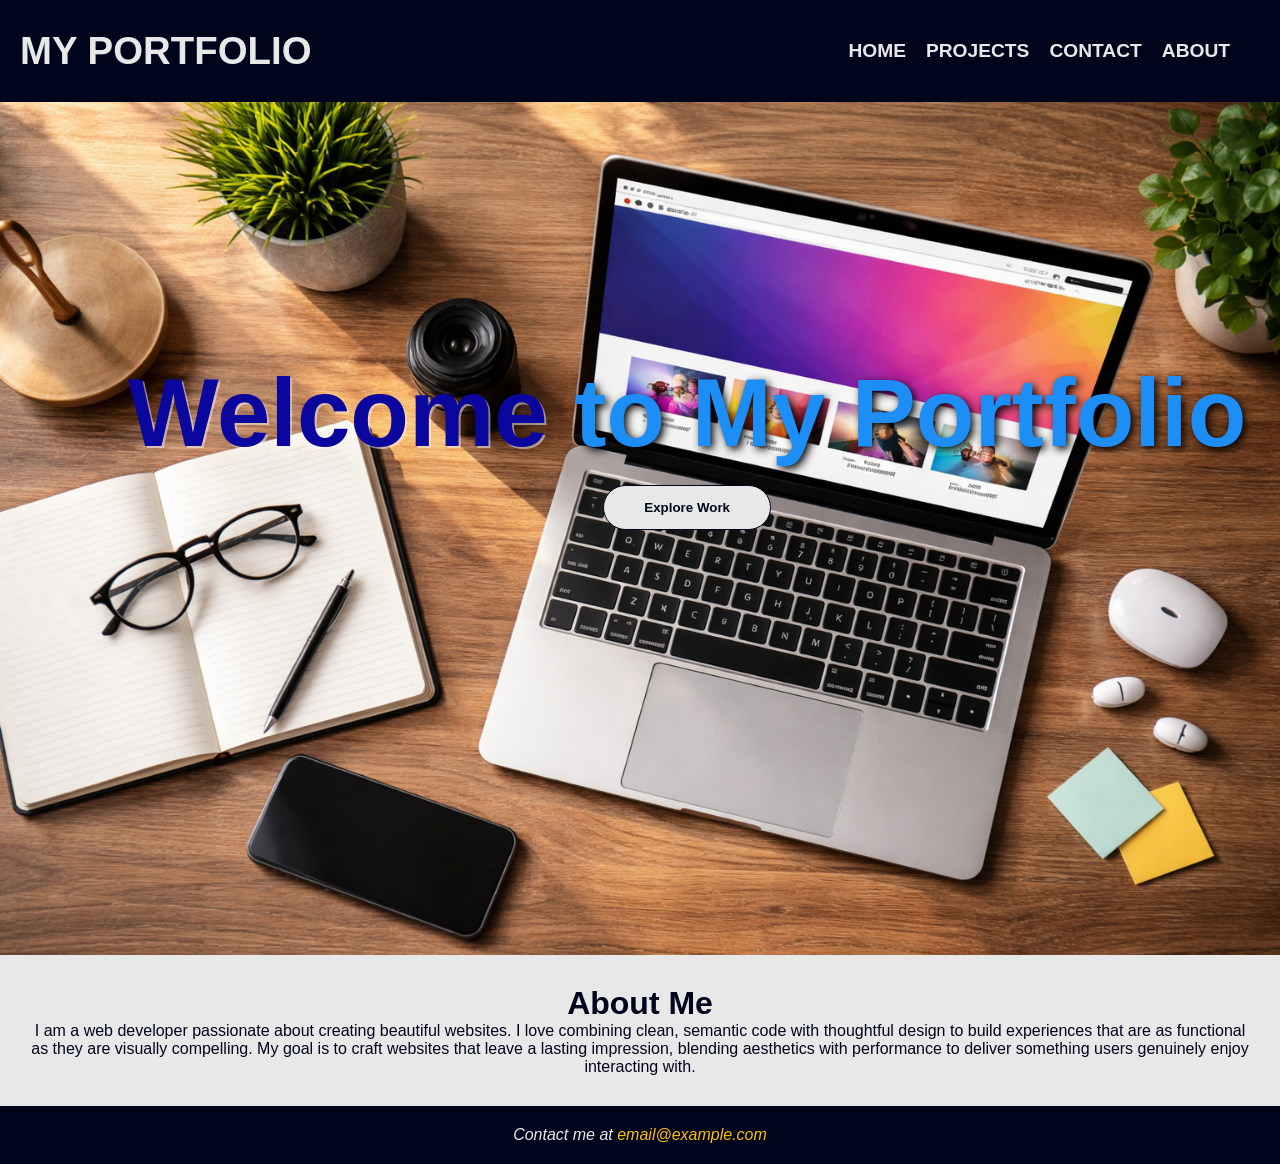
<file: index.html>
<!DOCTYPE html>
<html lang="en">
<head>
    <meta charset="UTF-8">
    <meta name="viewport" content="width=device-width, initial-scale=1.0">
    <meta name="description" content="Home Page | Portfolio Website Template">
    <meta name="author" content="Adamu Abdullahi">
    <title>Portfolio</title>
    <link rel="stylesheet" href="css/styles.css">
</head>
<body>
    <header>
        <h1>My Portfolio</h1>
        <!-- Navigation included -->
        <nav>
            <ul>
                <li><a href="index.html">Home</a></li>
                <li><a href="projects.html">Projects</a></li>
                <li><a href="contact.html">Contact</a></li>
                <li><a href="about.html">About</a></li>
            </ul>
        </nav>
    </header>

    <main>
    
        <section class="hero-section">
            <section class="hero-title">
                <h2><span id="highlight">Welcome</span> to My Portfolio</h2>
                <button class="btn" type="button">Explore Work</button>
            </section>
            <img src="images/hero.png" alt="Hero image of website">
        </section>
        
        <section class="index-about-section">
            <h2>About Me</h2>
            <p>I am a web developer passionate about creating beautiful websites. I love combining clean, semantic code with thoughtful design to build experiences that are as functional as they are visually compelling. My goal is to craft websites that leave a lasting impression, blending aesthetics with performance to deliver something users genuinely enjoy interacting with.</p>
        </section>
    </main>

    <footer>
        <p>Contact me at <a href="mailto:email@example.com">email@example.com</a></p>
    </footer>
</body>
</html>
</file>
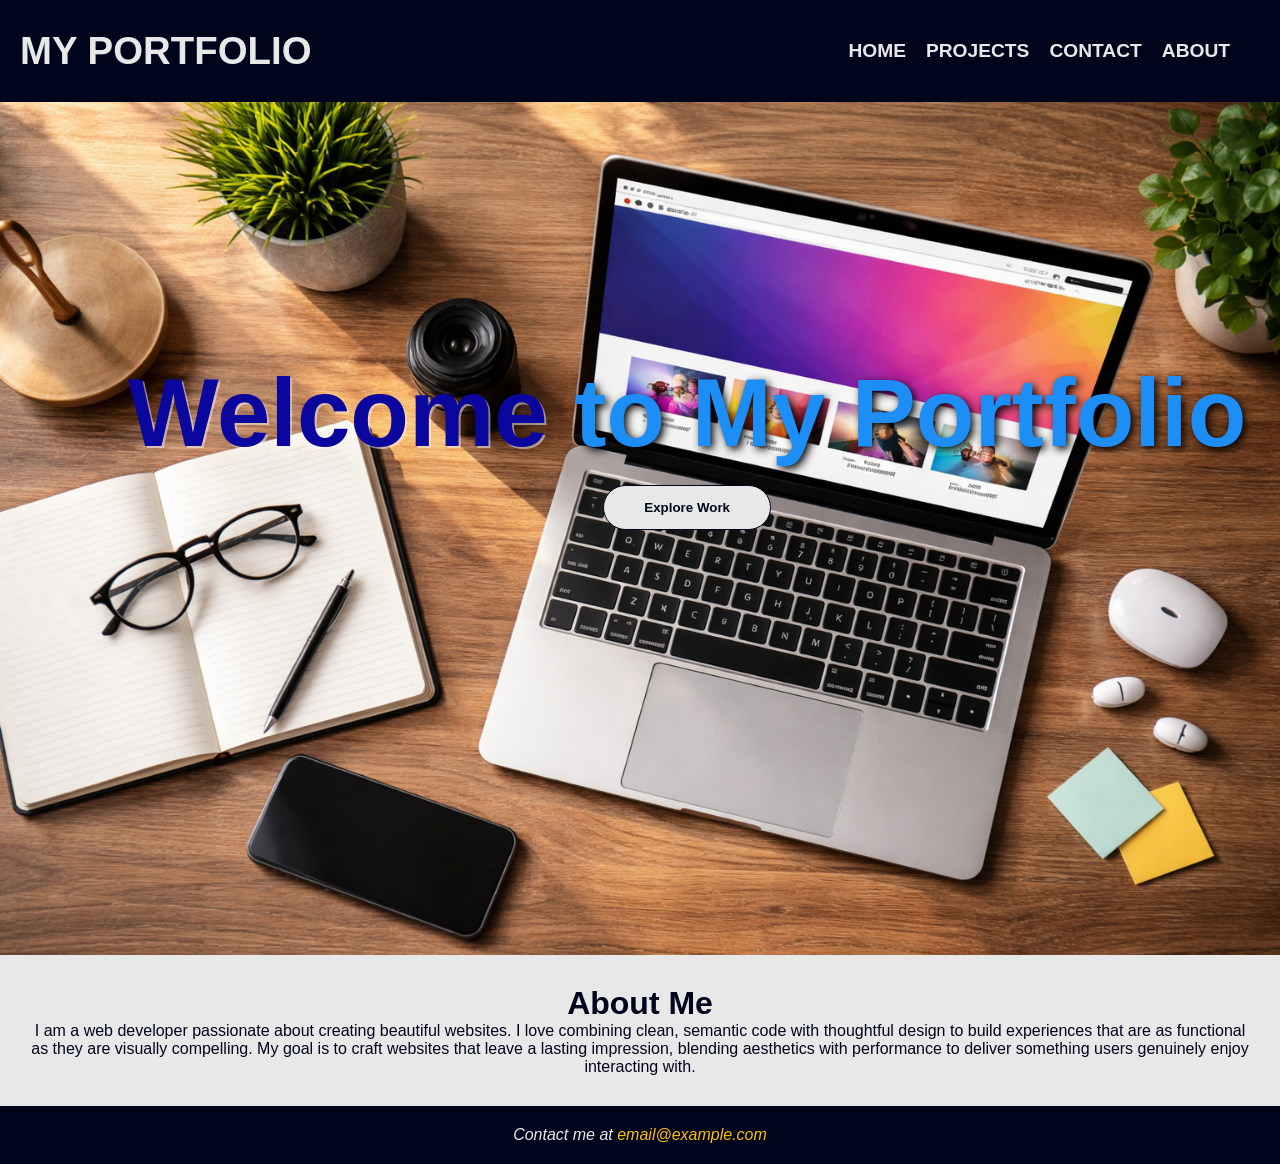
<file: portfolio-website/index.html>
<!DOCTYPE html>
<html lang="en">
<head>
    <meta charset="UTF-8">
    <meta name="viewport" content="width=device-width, initial-scale=1.0">
    <meta name="description" content="Home Page | Portfolio Website Template">
    <meta name="author" content="Adamu Abdullahi">
    <title>Portfolio</title>
    <link rel="stylesheet" href="../css/styles.css">
</head>
<body>
    <header>
        <h1>My Portfolio</h1>
        <!-- Navigation included -->
        <nav>
            <ul>
                <li><a href="index.html">Home</a></li>
                <li><a href="projects.html">Projects</a></li>
                <li><a href="contact.html">Contact</a></li>
                <li><a href="about.html">About</a></li>
            </ul>
        </nav>
    </header>

    <main>
    
        <section class="hero-section">
            <section class="hero-title">
                <h2><span id="highlight">Welcome</span> to My Portfolio</h2>
                <button class="btn" type="button">Explore Work</button>
            </section>
            <img src="/images/hero.png" alt="Hero image of website">
        </section>
        
        <section class="index-about-section">
            <h2>About Me</h2>
            <p>I am a web developer passionate about creating beautiful websites. I love combining clean, semantic code with thoughtful design to build experiences that are as functional as they are visually compelling. My goal is to craft websites that leave a lasting impression, blending aesthetics with performance to deliver something users genuinely enjoy interacting with.</p>
        </section>
    </main>

    <footer>
        <p>Contact me at <a href="mailto:email@example.com">email@example.com</a></p>
    </footer>
</body>
</html>
</file>
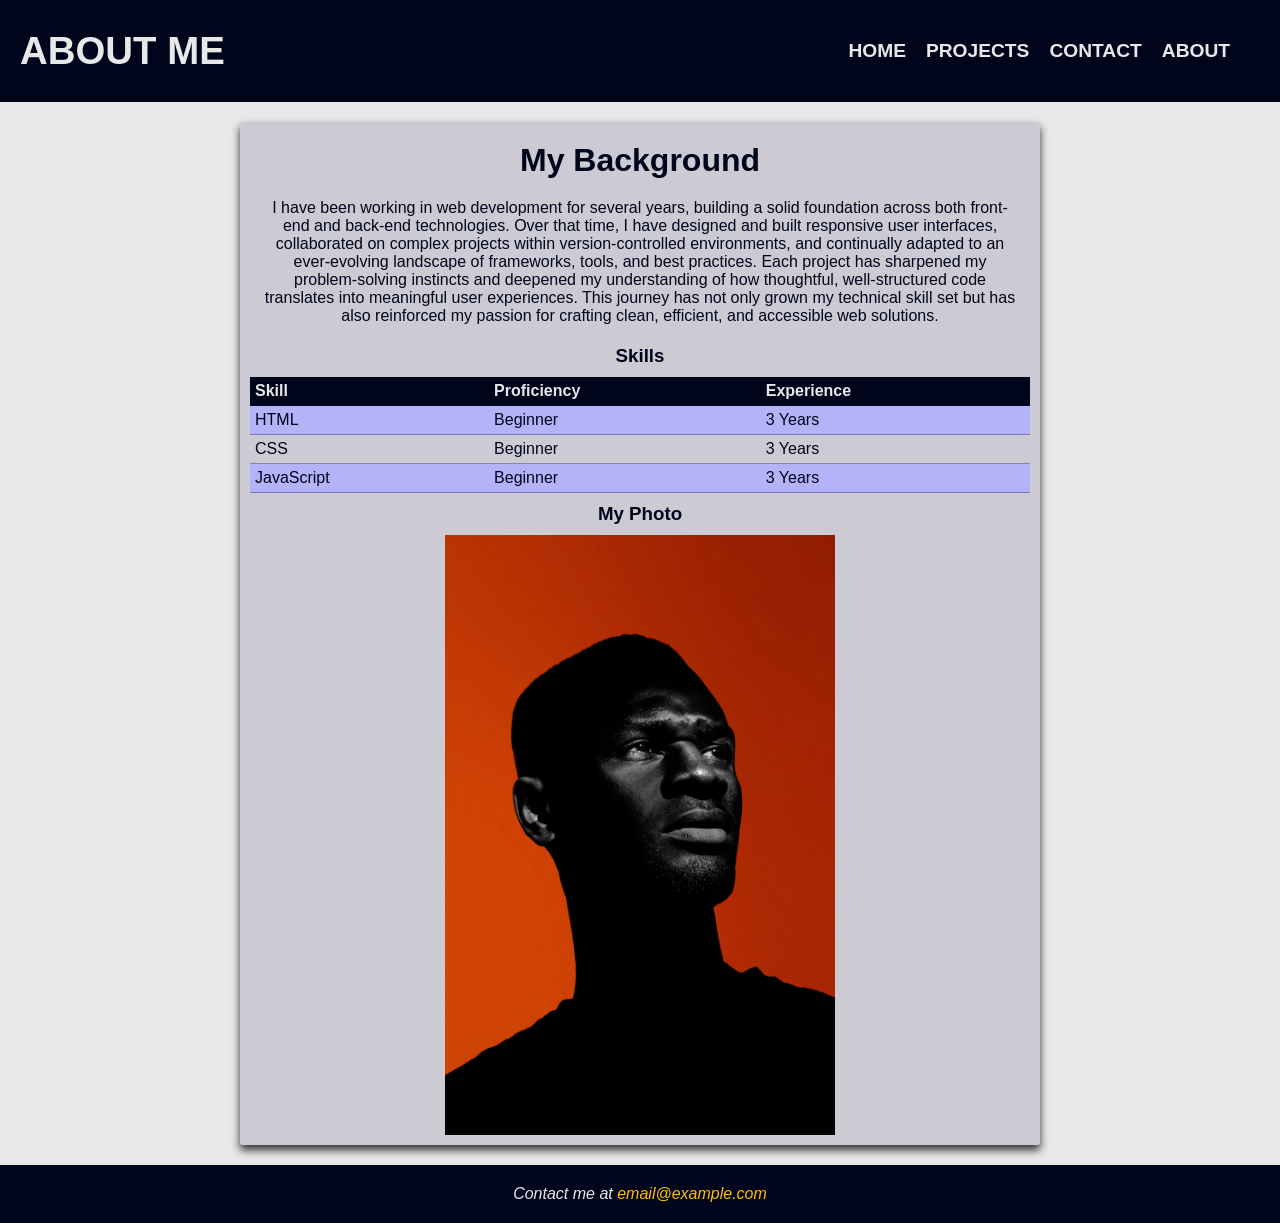
<file: about.html>
<!DOCTYPE html>
<html lang="en">
<head>
    <meta charset="UTF-8">
    <meta name="viewport" content="width=device-width, initial-scale=1.0">
    <meta name="description" content="About Page | Portfolio Website Template">
    <meta name="author" content="Adamu Abdullahi">
    <title>About</title>
    <link rel="stylesheet" href="css/styles.css">
</head>
<body>
    <header>
        <h1>About Me</h1>
        <nav>
            <ul>
                <li><a href="index.html">Home</a></li>
                <li><a href="projects.html">Projects</a></li>
                <li><a href="contact.html">Contact</a></li>
                <li><a href="about.html">About</a></li>
            </ul>
        </nav>
    </header>
    
    <main>

        <section class="about-main">
            <section class="about-text">
                <h2>My Background</h2>
                <p>I have been working in web development for several years, building a solid foundation across both front-end and back-end technologies. Over that time, I have designed and built responsive user interfaces, collaborated on complex projects within version-controlled environments, and continually adapted to an ever-evolving landscape of frameworks, tools, and best practices. Each project has sharpened my problem-solving instincts and deepened my understanding of how thoughtful, well-structured code translates into meaningful user experiences. This journey has not only grown my technical skill set but has also reinforced my passion for crafting clean, efficient, and accessible web solutions.</p>
            </section>
            
            <section class="about-table-img">
                <section>
                    <h3>Skills</h3>
                    <!-- Table has been added -->
                    <table>
                        <thead>
                            <tr>
                                <th>Skill</th>
                                <th>Proficiency</th>
                                <th>Experience</th>
                            </tr>
                        </thead>
                        <tbody>
                            <tr>
                                <td>HTML</td>
                                <td>Beginner</td>
                                <td>3 Years</td>
                            </tr>
                            <tr>
                                <td>CSS</td>
                                <td>Beginner</td>
                                <td>3 Years</td>
                            </tr>
                            <tr>
                                <td>JavaScript</td>
                                <td>Beginner</td>
                                <td>3 Years</td>
                            </tr>
                        </tbody>
                    </table>
                </section>
                
                <section class="about-img-section">
                    <h3>My Photo</h3>
                    <img height="600" src="images/portfolio.jpg" alt="A user's portfolio image">
                </section>
            </section>
        </section>
    </main>

    <footer>
        <p>Contact me at <a href="mailto:email@example.com">email@example.com</a></p>
    </footer>
</body>
</html>
</file>
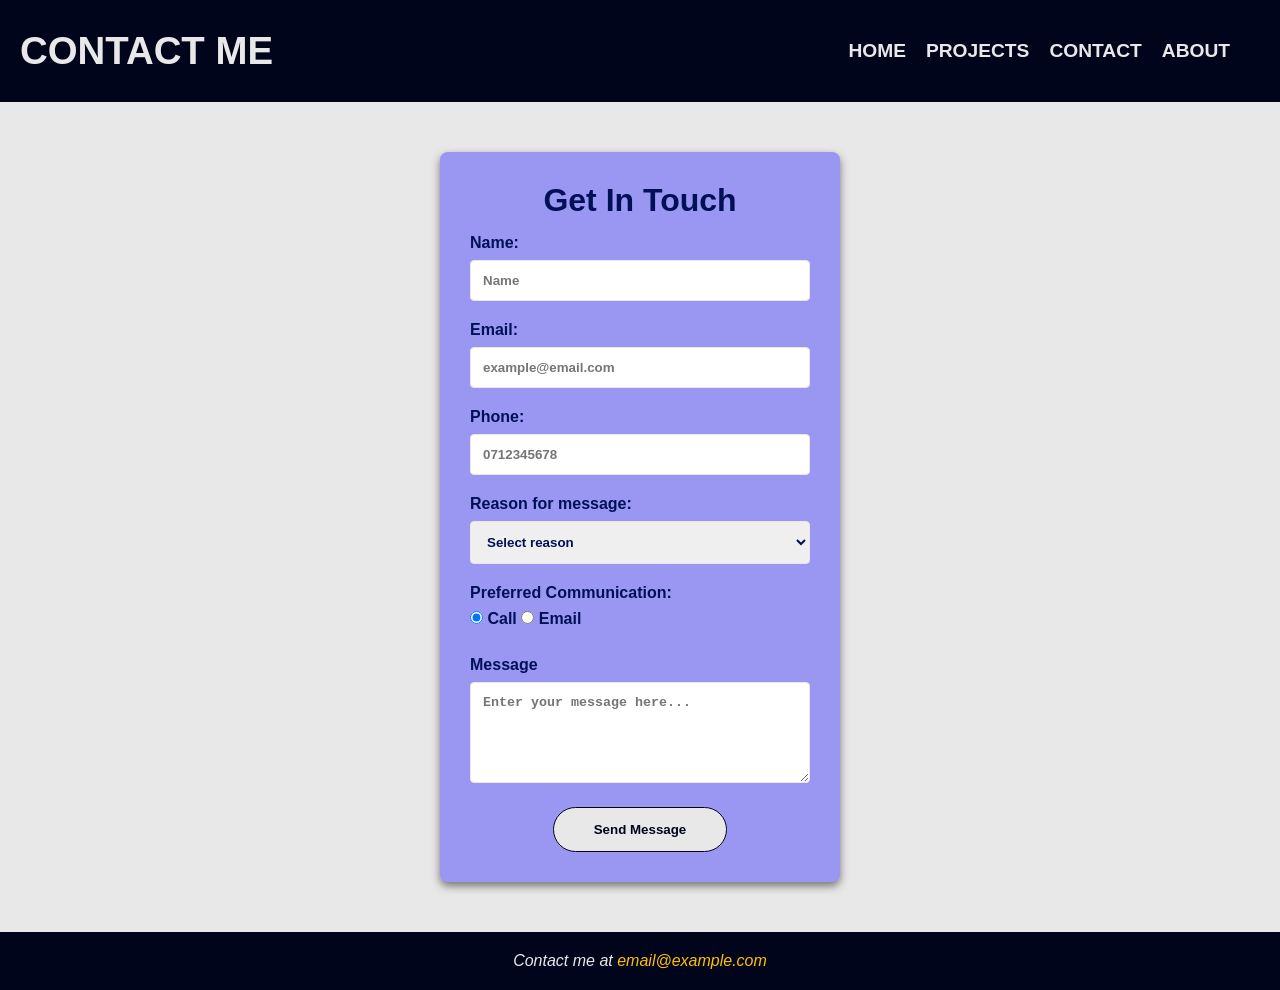
<file: contact.html>
<!DOCTYPE html>
<html lang="en">
<head>
    <meta charset="UTF-8">
    <meta name="viewport" content="width=device-width, initial-scale=1.0">
    <meta name="description" content="Contact Page | Portfolio Website Template">
    <meta name="author" content="Adamu Abdullahi">
    <title>Contact</title>
    <link rel="stylesheet" href="css/styles.css">
</head>
<body>
    <header>
        <h1>Contact Me</h1>
        <nav>
            <ul>
                <li><a href="index.html">Home</a></li>
                <li><a href="projects.html">Projects</a></li>
                <li><a href="contact.html">Contact</a></li>
                <li><a href="about.html">About</a></li>
            </ul>
        </nav>
    </header>

    <main>
        <section class="form-container">
            <h2>Get In Touch</h2>
            
            <form method="POST">
                <section class="form-group">
                    <label for="fname">Name:</label>
                    <input type="text" id="fname" name="fname" minlength="2" maxlength="30" placeholder="Name" required>
                </section>

                <section class="form-group">
                    <label for="email">Email:</label>
                    <input type="email" id="email" name="email" placeholder="example@email.com" pattern="[a-z0-9._%+-]+@[a-z0-9.-]+\.[a-z]{2,}$" title="Please enter a valid email address (e.g., name@domain.com)" required>
                </section>

                <section class="form-group">
                    <label for="phone">Phone:</label>
                    <input type="tel" id="phone" name="phone" placeholder="0712345678" title="Please enter a valid numuber(eg. 0712345678 or +27712345678)" pattern="^(\+27|0)[6-8][0-9]{8}$" required>
                </section>

                <section class="form-group">
                    <label for="reason">Reason for message:</label>
                    <select id="reason" name="reason">
                        <option value="" disabled selected hidden>Select reason</option>
                        <option value="software development">Software Development</option>
                        <option value="recruitment">Recruitment</option>
                        <option value="consultation">Consultation</option>
                        <option value="life advice(lol)">Life Advice(lol)</option>
                        <option value="other">Other</option>
                    </select>
                </section>

                <fieldset class="form-group">
                    <legend>Preferred Communication:</legend>
                    <input type="radio" id="choose-call" value="choose-call" name="chosen-contact" checked>
                    <label for="choose-call">Call</label>
                    <input type="radio" id="choose-email" value="choose-email" name="chosen-contact">
                    <label for="choose-email">Email</label>
                </fieldset>

                <section class="form-group">
                    <label for="txtmessage">Message</label>
                    <textarea id="txtmessage" name="txtmessage" rows="5" placeholder="Enter your message here..." required></textarea>
                </section>

                <section class="form-button">
                    <button class="btn" type="submit">Send Message</button>
                </section>
            </form>
        </section>
    </main>
    
    <footer>
        <p>Contact me at <a href="mailto:email@example.com">email@example.com</a></p>
    </footer>
</body>
</html>
</file>
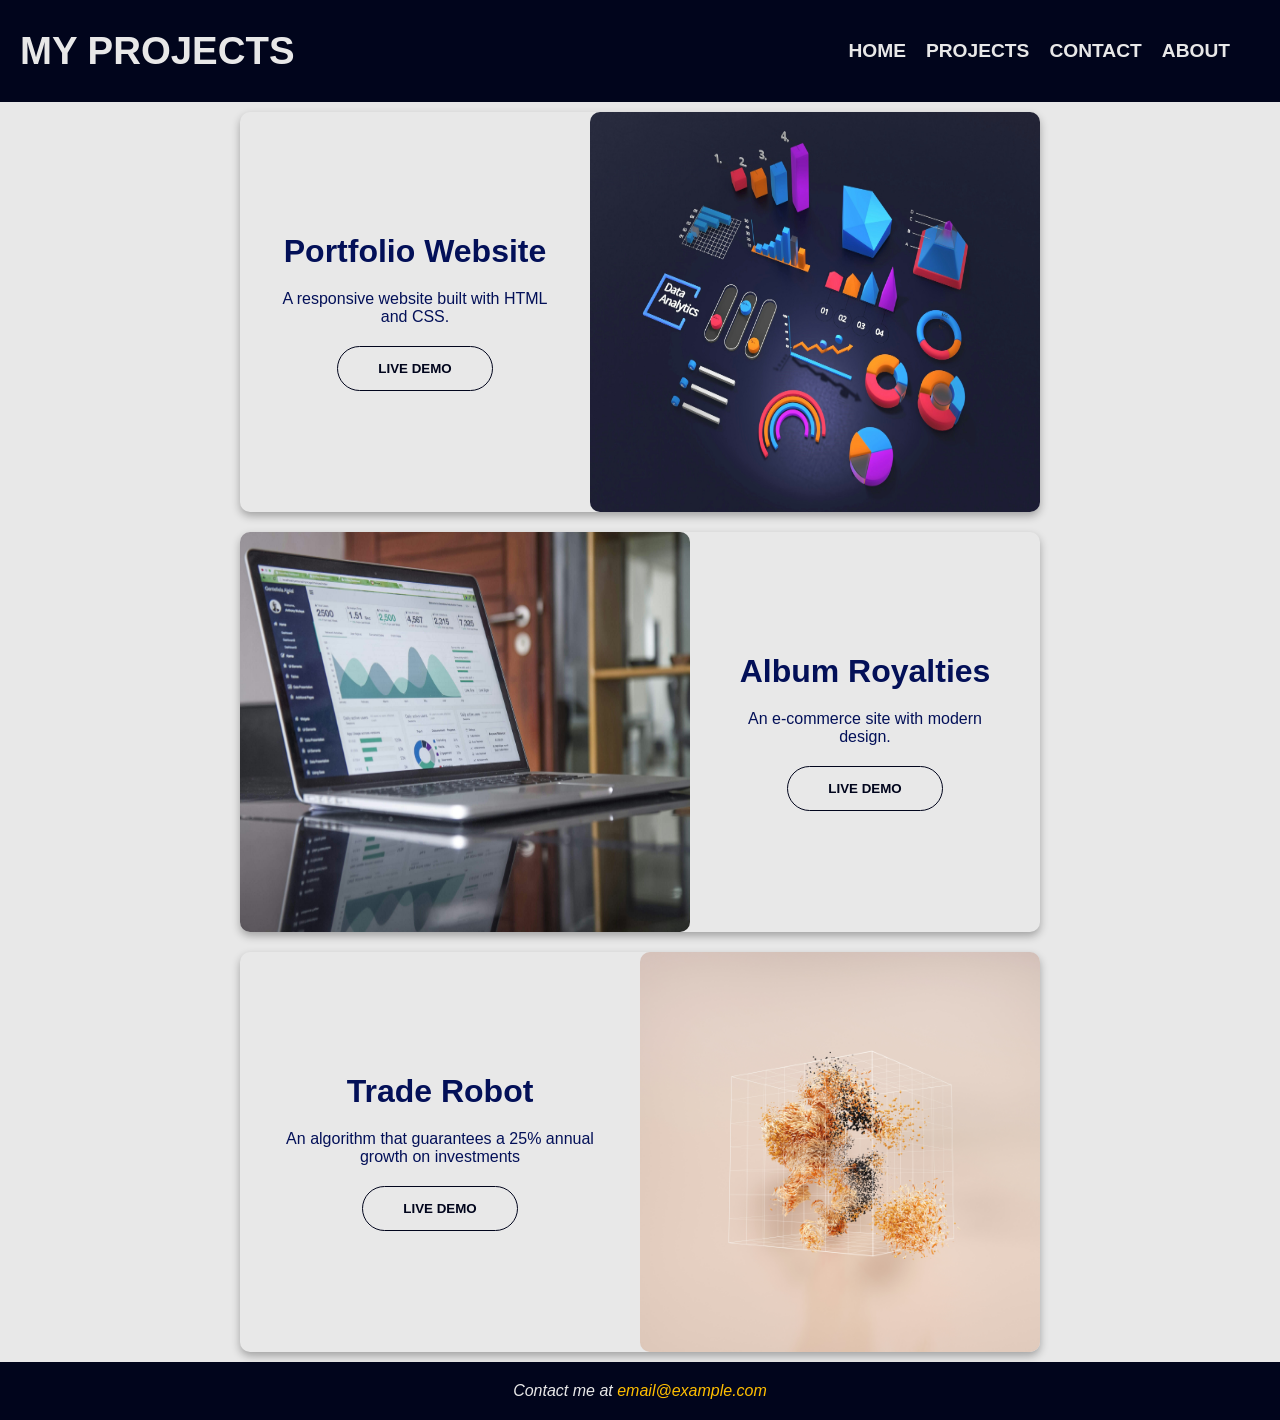
<file: projects.html>
<!DOCTYPE html>
<html lang="en">
<head>
    <meta charset="UTF-8">
    <meta name="viewport" content="width=device-width, initial-scale=1.0">
    <meta name="description" content="Projects Page | Portfolio Website Template">
    <meta name="author" content="Adamu Abdullahi">
    <title>Projects</title>
    <link rel="stylesheet" href="css/styles.css">
</head>
<body>
    <header>
        <h1>My Projects</h1>
        <nav>
            <ul>
                <li><a href="index.html">Home</a></li>
                <li><a href="projects.html">Projects</a></li>
                <li><a href="contact.html">Contact</a></li>
                <li><a href="about.html">About</a></li>
            </ul>
        </nav>
    </header>

    <main>
        <section class="project-cards">
            <article class="card">
                <div>
                    <h2>Portfolio Website</h2>
                    <p>A responsive website built with HTML and CSS.</p>
                    <button class="btn" type="button">LIVE DEMO</button>
                </div>
                <img width="450" height="400" src="images/project1.jpg" alt="Image of Portfolio Image">
            </article>
            
            <article class="card">
                <img width="450" height="400" src="images/project2.jpg" alt="Image of Album Royalties Project">
                <div>
                    <h2>Album Royalties</h2>
                    <p>An e-commerce site with modern design.</p>
                    <button class="btn" type="button">LIVE DEMO</button>
                </div>    
            </article>
            
            <!-- Third project adding -->
            <article class="card">
                <div>
                    <h2>Trade Robot</h2>
                    <p>An algorithm that guarantees a 25% annual growth on investments</p>
                    <button class="btn" type="button">LIVE DEMO</button>
                </div>
                <img width="450" height="400" src="images/project3.jpg" alt="Image of Trade Robot Project">
            </article>
        </section>
    </main>
    
    <footer>
        <p>Contact me at <a href="mailto:email@example.com">email@example.com</a></p>
    </footer>
</body>
</html>
</file>
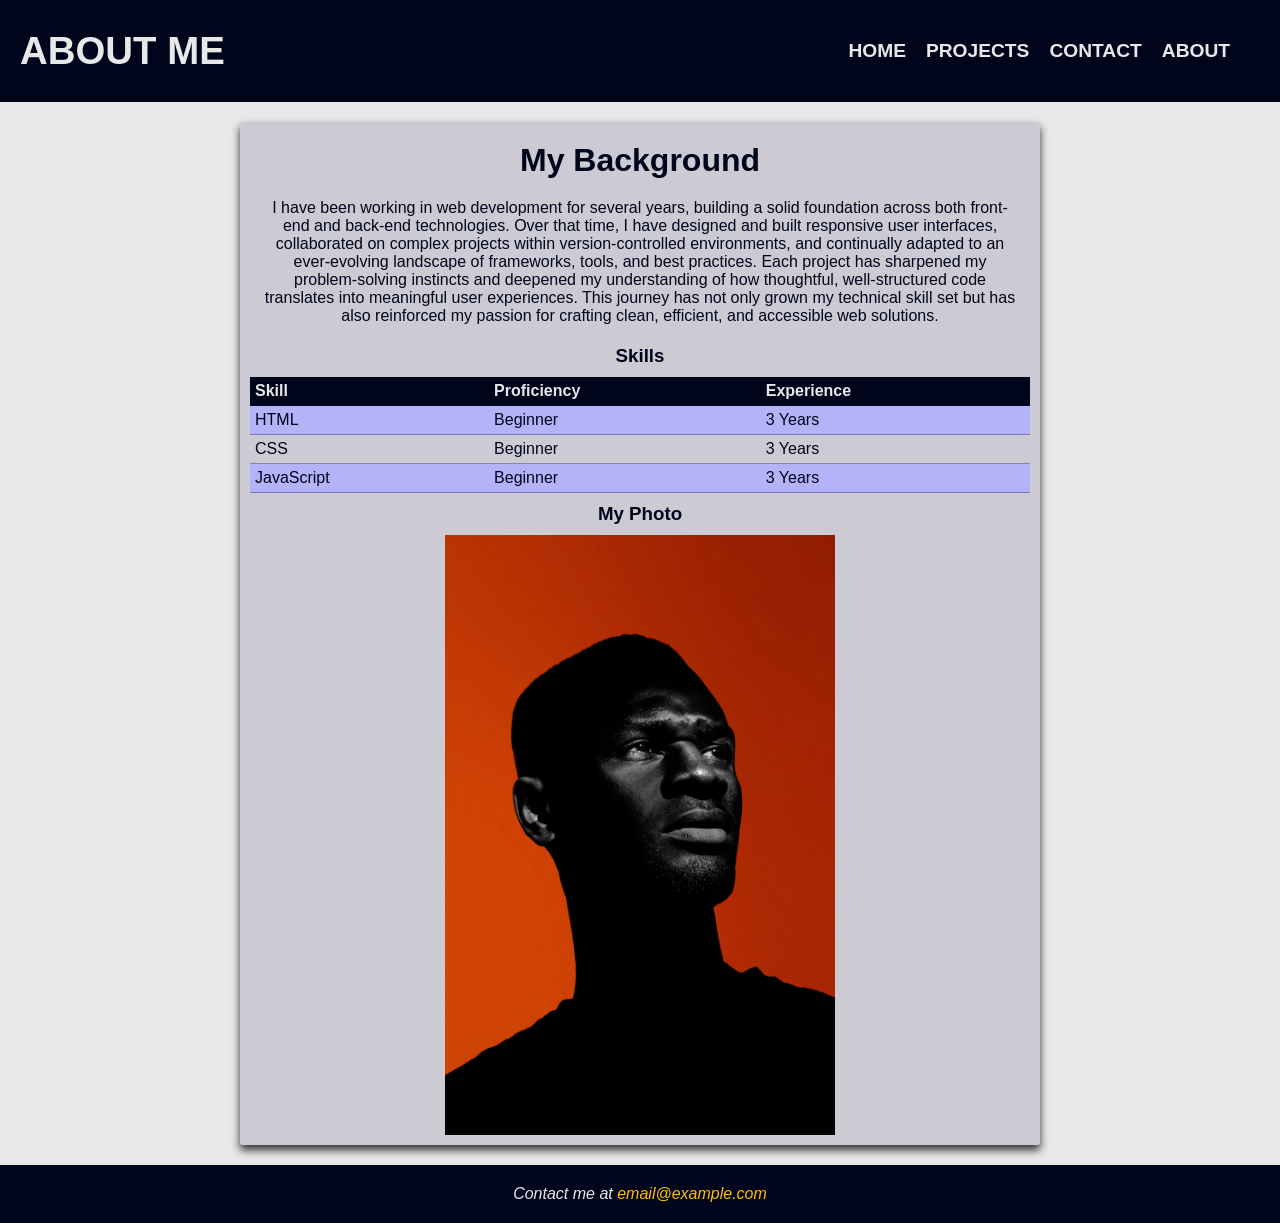
<file: portfolio-website/about.html>
<!DOCTYPE html>
<html lang="en">
<head>
    <meta charset="UTF-8">
    <meta name="viewport" content="width=device-width, initial-scale=1.0">
    <meta name="description" content="About Page | Portfolio Website Template">
    <meta name="author" content="Adamu Abdullahi">
    <title>About</title>
    <link rel="stylesheet" href="../css/styles.css">
</head>
<body>
    <header>
        <h1>About Me</h1>
        <nav>
            <ul>
                <li><a href="index.html">Home</a></li>
                <li><a href="projects.html">Projects</a></li>
                <li><a href="contact.html">Contact</a></li>
                <li><a href="about.html">About</a></li>
            </ul>
        </nav>
    </header>
    
    <main>

        <section class="about-main">
            <section class="about-text">
                <h2>My Background</h2>
                <p>I have been working in web development for several years, building a solid foundation across both front-end and back-end technologies. Over that time, I have designed and built responsive user interfaces, collaborated on complex projects within version-controlled environments, and continually adapted to an ever-evolving landscape of frameworks, tools, and best practices. Each project has sharpened my problem-solving instincts and deepened my understanding of how thoughtful, well-structured code translates into meaningful user experiences. This journey has not only grown my technical skill set but has also reinforced my passion for crafting clean, efficient, and accessible web solutions.</p>
            </section>
            
            <section class="about-table-img">
                <section>
                    <h3>Skills</h3>
                    <!-- Table has been added -->
                    <table>
                        <thead>
                            <tr>
                                <th>Skill</th>
                                <th>Proficiency</th>
                                <th>Experience</th>
                            </tr>
                        </thead>
                        <tbody>
                            <tr>
                                <td>HTML</td>
                                <td>Beginner</td>
                                <td>3 Years</td>
                            </tr>
                            <tr>
                                <td>CSS</td>
                                <td>Beginner</td>
                                <td>3 Years</td>
                            </tr>
                            <tr>
                                <td>JavaScript</td>
                                <td>Beginner</td>
                                <td>3 Years</td>
                            </tr>
                        </tbody>
                    </table>
                </section>
                
                <section class="about-img-section">
                    <h3>My Photo</h3>
                    <img height="600" src="/images/portfolio.jpg" alt="A user's portfolio image">
                </section>
            </section>
        </section>
    </main>

    <footer>
        <p>Contact me at <a href="mailto:email@example.com">email@example.com</a></p>
    </footer>
</body>
</html>
</file>
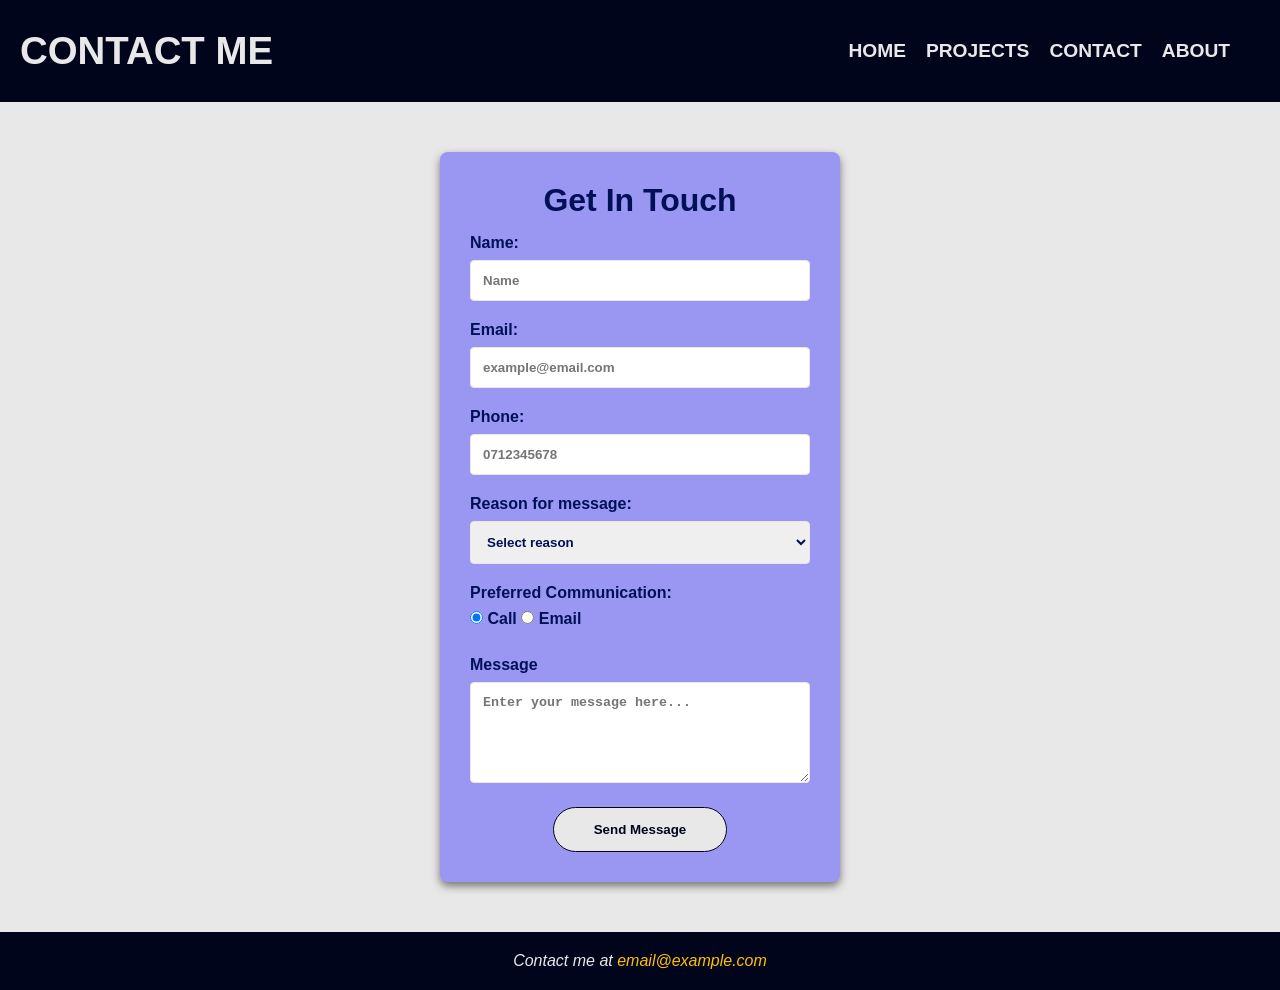
<file: portfolio-website/contact.html>
<!DOCTYPE html>
<html lang="en">
<head>
    <meta charset="UTF-8">
    <meta name="viewport" content="width=device-width, initial-scale=1.0">
    <meta name="description" content="Contact Page | Portfolio Website Template">
    <meta name="author" content="Adamu Abdullahi">
    <title>Contact</title>
    <link rel="stylesheet" href="../css/styles.css">
</head>
<body>
    <header>
        <h1>Contact Me</h1>
        <nav>
            <ul>
                <li><a href="index.html">Home</a></li>
                <li><a href="projects.html">Projects</a></li>
                <li><a href="contact.html">Contact</a></li>
                <li><a href="about.html">About</a></li>
            </ul>
        </nav>
    </header>

    <main>
        <section class="form-container">
            <h2>Get In Touch</h2>
            
            <form method="POST">
                <section class="form-group">
                    <label for="fname">Name:</label>
                    <input type="text" id="fname" name="fname" minlength="2" maxlength="30" placeholder="Name" required>
                </section>

                <section class="form-group">
                    <label for="email">Email:</label>
                    <input type="email" id="email" name="email" placeholder="example@email.com" pattern="[a-z0-9._%+-]+@[a-z0-9.-]+\.[a-z]{2,}$" title="Please enter a valid email address (e.g., name@domain.com)" required>
                </section>

                <section class="form-group">
                    <label for="phone">Phone:</label>
                    <input type="tel" id="phone" name="phone" placeholder="0712345678" title="Please enter a valid numuber(eg. 0712345678 or +27712345678)" pattern="^(\+27|0)[6-8][0-9]{8}$" required>
                </section>

                <section class="form-group">
                    <label for="reason">Reason for message:</label>
                    <select id="reason" name="reason">
                        <option value="" disabled selected hidden>Select reason</option>
                        <option value="software development">Software Development</option>
                        <option value="recruitment">Recruitment</option>
                        <option value="consultation">Consultation</option>
                        <option value="life advice(lol)">Life Advice(lol)</option>
                        <option value="other">Other</option>
                    </select>
                </section>

                <fieldset class="form-group">
                    <legend>Preferred Communication:</legend>
                    <input type="radio" id="choose-call" value="choose-call" name="chosen-contact" checked>
                    <label for="choose-call">Call</label>
                    <input type="radio" id="choose-email" value="choose-email" name="chosen-contact">
                    <label for="choose-email">Email</label>
                </fieldset>

                <section class="form-group">
                    <label for="txtmessage">Message</label>
                    <textarea id="txtmessage" name="txtmessage" rows="5" placeholder="Enter your message here..." required></textarea>
                </section>

                <section class="form-button">
                    <button class="btn" type="submit">Send Message</button>
                </section>
            </form>
        </section>
    </main>
    
    <footer>
        <p>Contact me at <a href="mailto:email@example.com">email@example.com</a></p>
    </footer>
</body>
</html>
</file>
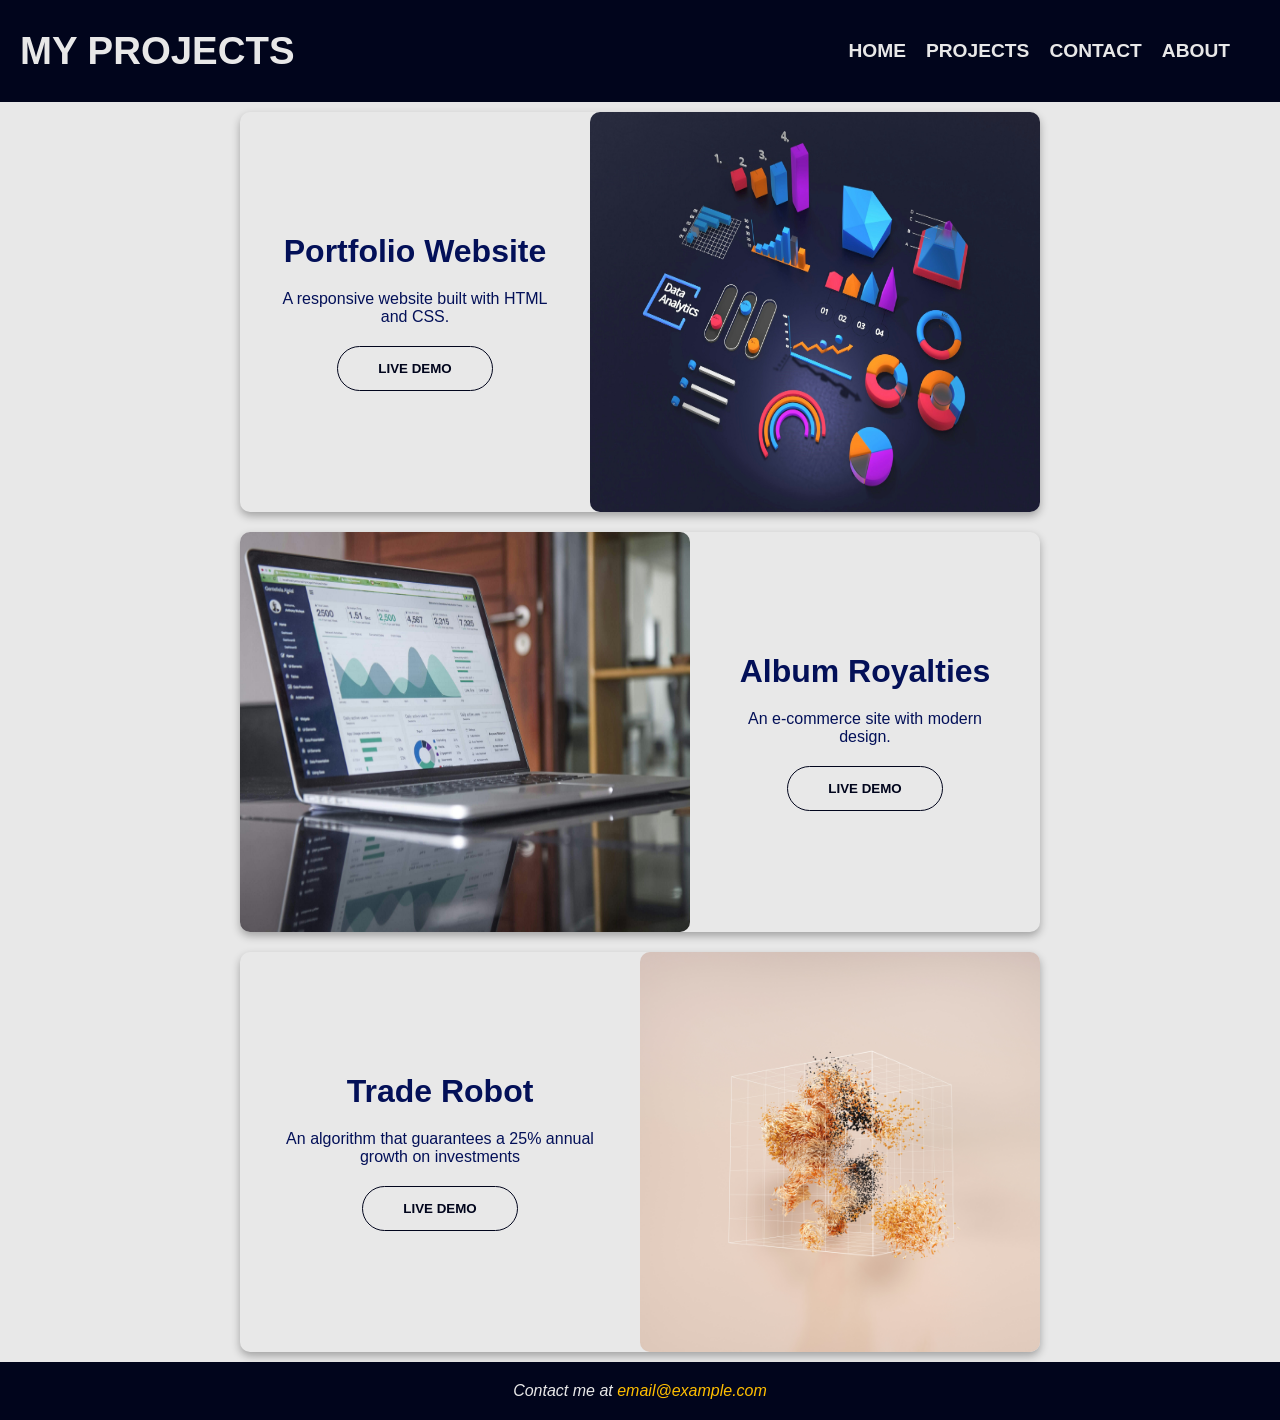
<file: portfolio-website/projects.html>
<!DOCTYPE html>
<html lang="en">
<head>
    <meta charset="UTF-8">
    <meta name="viewport" content="width=device-width, initial-scale=1.0">
    <meta name="description" content="Projects Page | Portfolio Website Template">
    <meta name="author" content="Adamu Abdullahi">
    <title>Projects</title>
    <link rel="stylesheet" href="../css/styles.css">
</head>
<body>
    <header>
        <h1>My Projects</h1>
        <nav>
            <ul>
                <li><a href="index.html">Home</a></li>
                <li><a href="projects.html">Projects</a></li>
                <li><a href="contact.html">Contact</a></li>
                <li><a href="about.html">About</a></li>
            </ul>
        </nav>
    </header>

    <main>
        <section class="project-cards">
            <article class="card">
                <div>
                    <h2>Portfolio Website</h2>
                    <p>A responsive website built with HTML and CSS.</p>
                    <button class="btn" type="button">LIVE DEMO</button>
                </div>
                <img width="450" height="400" src="/images/project1.jpg" alt="Image of Portfolio Image">
            </article>
            
            <article class="card">
                <img width="450" height="400" src="/images/project2.jpg" alt="Image of Album Royalties Project">
                <div>
                    <h2>Album Royalties</h2>
                    <p>An e-commerce site with modern design.</p>
                    <button class="btn" type="button">LIVE DEMO</button>
                </div>    
            </article>
            
            <!-- Third project adding -->
            <article class="card">
                <div>
                    <h2>Trade Robot</h2>
                    <p>An algorithm that guarantees a 25% annual growth on investments</p>
                    <button class="btn" type="button">LIVE DEMO</button>
                </div>
                <img width="450" height="400" src="/images/project3.jpg" alt="Image of Trade Robot Project">
            </article>
        </section>
    </main>
    
    <footer>
        <p>Contact me at <a href="mailto:email@example.com">email@example.com</a></p>
    </footer>
</body>
</html>
</file>
<file: css/styles.css>
/* Styling that applies on four pages */

* {
    margin: 0;
    padding: 0;
    box-sizing: border-box;
}

body {
    font-family: "Arial", Helvetica, sans-serif;
    margin: 0;
    padding: 0;
    color: #01051C; /* change font colour */
    background-color: #E8E8E8;
    font-size: 16px;
}

header {
    background-color: #01051C;
    color: #E8E8E8;
    padding: 20px;
    display: flex;
    flex-flow: row wrap;
    font-size: 1.2em;
}

header {
    align-items: center;
    text-transform: uppercase;
}

h1 {
    margin-right: auto;
    color: #E8E8E8;
}

h2 {
    font-size: 2em;
}

/* Navigation styling missing completely */
nav {
    display: flex;
    align-items: center;
    padding: 10px 20px;
    justify-content: flex-end; 
}

ul {
    list-style: none;
    display: flex;
    flex-flow: row wrap;
    text-align: center;
}

nav a {
    display: inline-block;
    text-decoration: none;
    padding: 10px;
    position: relative;
    font-weight: bold;
    color: #E8E8E8;
    transition: 0.3s;
}

nav a:hover, p a:hover {
    color: #8A86FF;
    text-decoration: underline 2px;
}

/* Footer section */
footer {
    background-color: #01051C; /* Colour changed */
    color: #E8E8E8;
    padding: 20px;
    font-style: italic;
    text-align: center; /* Fixed alignment*/
}

p a {
    text-decoration: none;
    color: #FFBF00;
}


/* Hero section styling in index page*/
.hero-section {
    position: relative;
    color: #1e8ef7;
    text-align: center;
}

#highlight {
    color: #0b069e;
    text-shadow: 2px 2px 0.5px rgba(250, 250, 250,  0.5);
}

.hero-title {
    font-size: 3em;
    position: absolute;
    top: 30%;
    left: 10%;
    text-shadow: 3px 3px 8px #000;
}

.hero-section img {
    width: 100%;
    height: auto;
    display: block;
}

/* Button */
.btn {
    padding: 14px 40px;
    background-color: #E8E8E8;
    border-radius: 24px;
    border: solid 1px;
    cursor: pointer;
    font-weight: bolder;
    color: #01051C;
    transition: 0.1s;
}

.btn:hover {
    background-color: #F6F9FE;
    color: #1060B8;
}

.btn:active {
    box-shadow: 0 5px 5px 0 rgba(0, 0, 0, 0.5);
    background-color: #544EF6;
    color: #F6F9FE;
    border: 0;
}

/* Paragraph under the Hero section */
.index-about-section { 
    padding: 30px;
    text-align: center;
}

/* Project Cards*/
.project-cards {
    display: grid;
}

.project-cards .card {
    display: flex;
    margin: 10px;
    box-shadow: 0 4px 8px 0 rgba(0, 0, 0, 0.3);
    transition: 0.3s;
    max-width: 800px;
    width: 100%;
    grid-column: 2;
    border-radius: 10px;
}

.project-cards div {
    display: flex;
    align-items: center;
    justify-content: center;
    flex-direction: column;
}

.project-cards img {
    border-radius: 10px;
}

.card div {
    color: #031058;
    padding: 20px;
}

.card p {
    margin: 20px;
    text-align: center;
}

.project-cards .card:hover {
    box-shadow: 0 4px 8px 0 rgba(0, 0, 0, 0.8);
}

/* Form styling incomplete */
.form-container {
    max-width: 400px;
    margin: 50px auto;
    padding: 30px;
    background-color: #9a97f3;
    border-radius: 8px;
    box-shadow: 0 4px 8px 0 rgba(0, 0, 0, 0.5);
}

.form-container h2 {
    color: #031058;
    text-align: center;
}

.form-group {
    margin-bottom: 20px;
}

label, legend {
    display: inline-block;
    margin-bottom: 8px;
    font-weight: bold;
    color: #031058;
}

input[type="text"], input[type="email"], input[type="tel"], textarea, select {
    width: 100%; 
    border-radius: 4px;
    border: 1px solid #E8E8E8;
    padding: 12px;
    font-weight: bold;
    color: #031058;
    transition: 0.3s;
}

input:focus, select:focus, textarea:focus {
    outline: none;
    border: 2px solid #544EF6;
}

fieldset {
    border: none;
}

form {
    margin-top: 15px;
}

.form-button {
    display: flex;
    align-items: center;
    justify-content: center;
    flex-direction: column;
}


/* Table Styling */
.about-main {
    max-width: 800px;
    margin: 20px auto;
    padding: 10px;
    align-items: center;
    justify-content: center;
    flex-direction: column;
    border-radius: 2.5px;
    background-color: #CCCBD4;
    box-shadow: 0 5px 8px 0 rgba(0, 0, 0, 0.8);
}

table {
    max-width: 800px;
    width: 100%;
    border-collapse: collapse;
}

.about-main h2, .about-main p, h3 {
    text-align: center;
    padding: 10px;
}

th, td {
    padding: 5px;
    text-align: left;
    border-bottom: 1px solid #06135C5D;
}

th {
    background-color: #01051C;
    color: #E8E8E8;
    font-weight: bold;
}

tr:nth-child(odd) {
    background-color: #b5b3f8;
}

tr:hover {
    background-color: #F1F1F1;
}

.about-img-section img {
    display:block;
    margin-left: auto;
    margin-right: auto;
    width: 50%;
}
</file>
